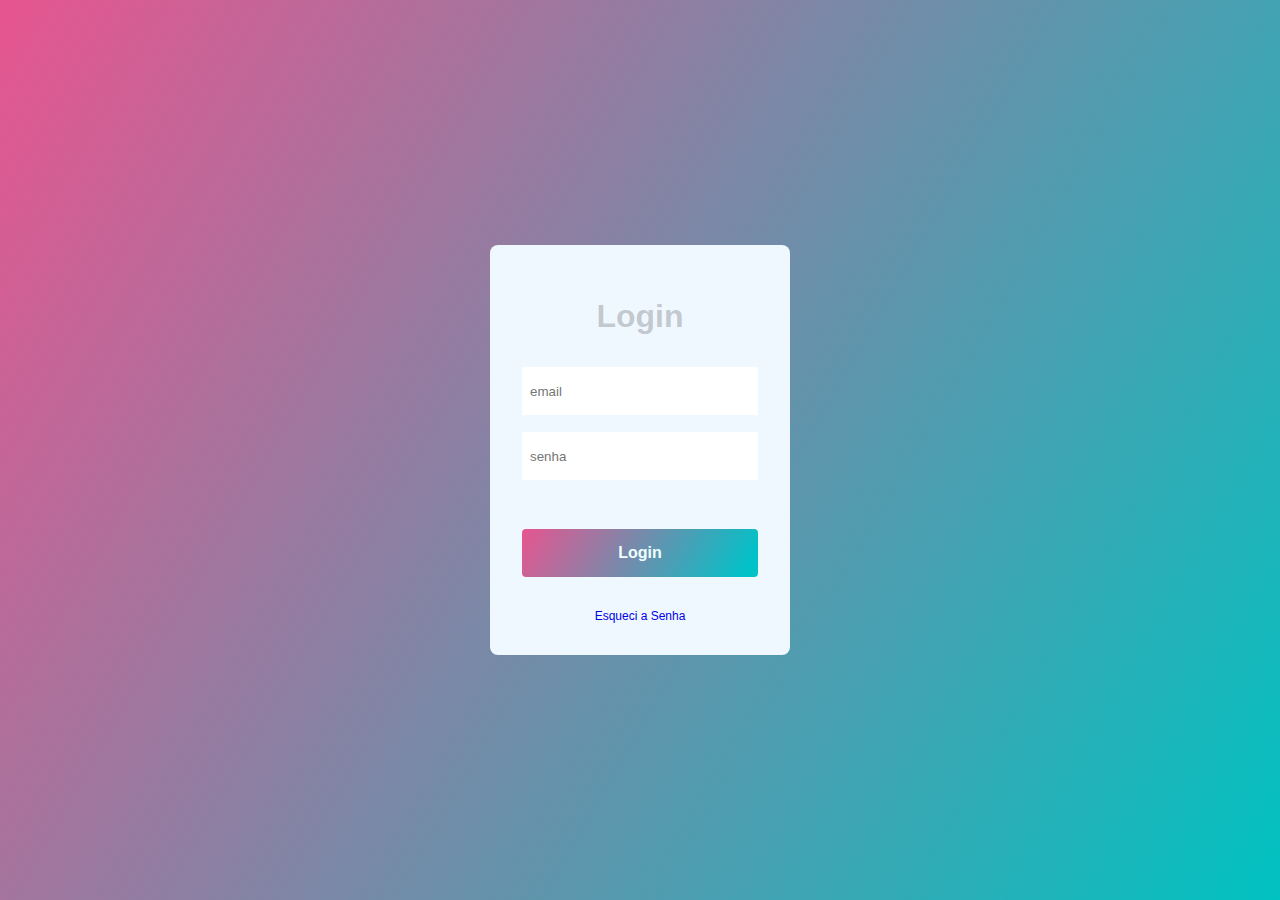
<file: index.html>
<!DOCTYPE html>
<html lang="en">
<head>
    <meta charset="UTF-8">
    <meta name="viewport" content="width=device-width, initial-scale=1.0">
    <link rel="stylesheet" href="style.css">
    <script defer src="./script.js"></script>
    <title>Login</title>
</head>
<body>
    <main class="Login">
            <div class="login_container">
                <h1 class="login_title">Login</h1>
                <form class="login_form">
                    <input type="email" placeholder="email" class="login_input">
                    <span class="login_input_border"></span>
                    <input type="password" placeholder="senha" class="login_input">
                    <span class="login_input_border"></span>
                    <button class="login_submit">Login</button>
                    <a href="recuperar-senha.html" class="login_reset"> Esqueci a Senha</a>
                </form>
            
            </div>


    </main>

</body>
</html>
</file>
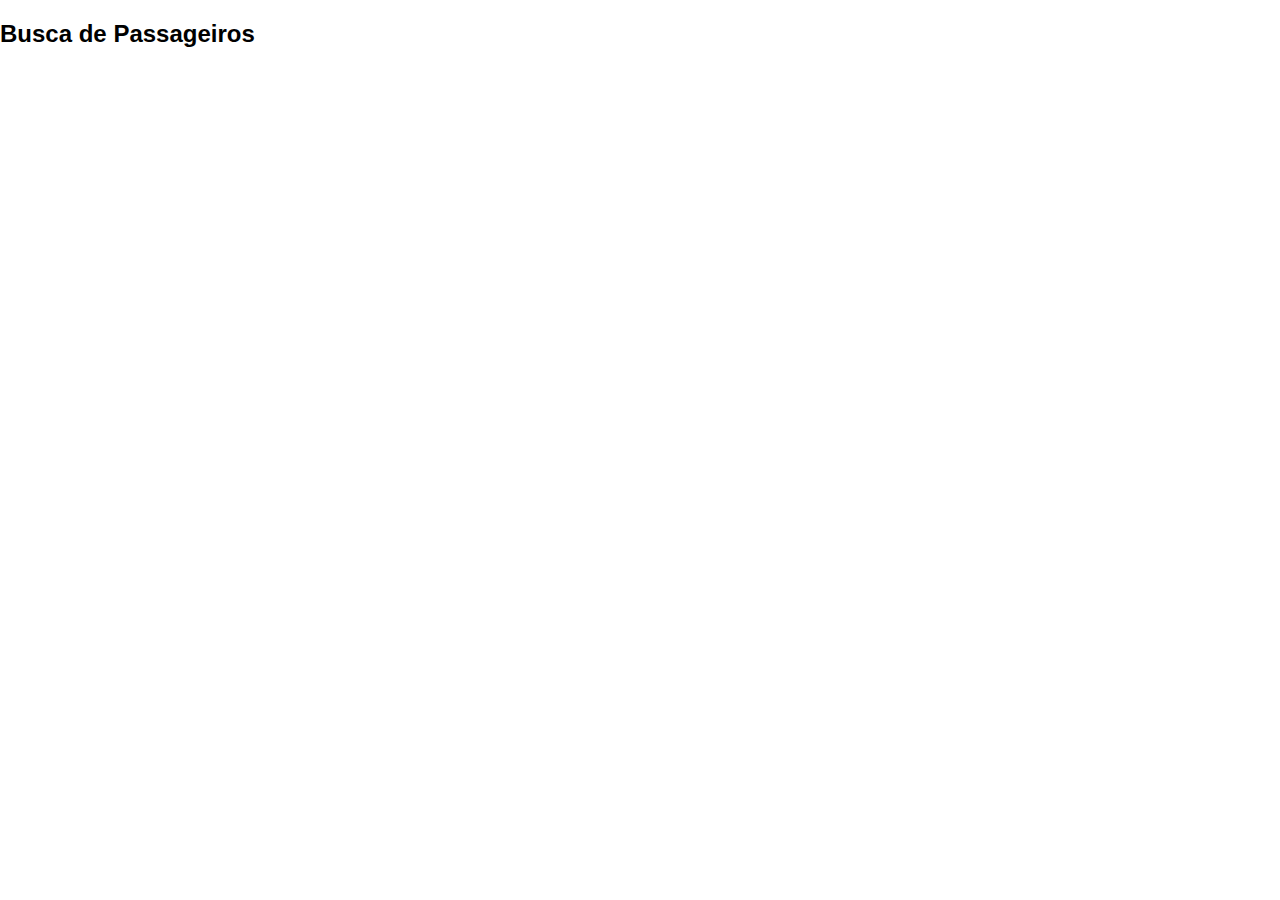
<file: busca.html>
<!DOCTYPE html>
<html lang="en">
<head>
    <meta charset="UTF-8">
    <meta name="viewport" content="width=device-width, initial-scale=1.0">
    <link rel="stylesheet" href="style.css">
    <title>Busca de Passageiros</title>
</head>
<body>
    <div class="container">
        <h2>Busca de Passageiros</h2>
        <div id="resultadoBusca"></div>
    </div>

    <script src="script.js"></script>
    <script>
        // Funções de busca e manipulação de dados aqui
    </script>
</body>
</html>
</file>
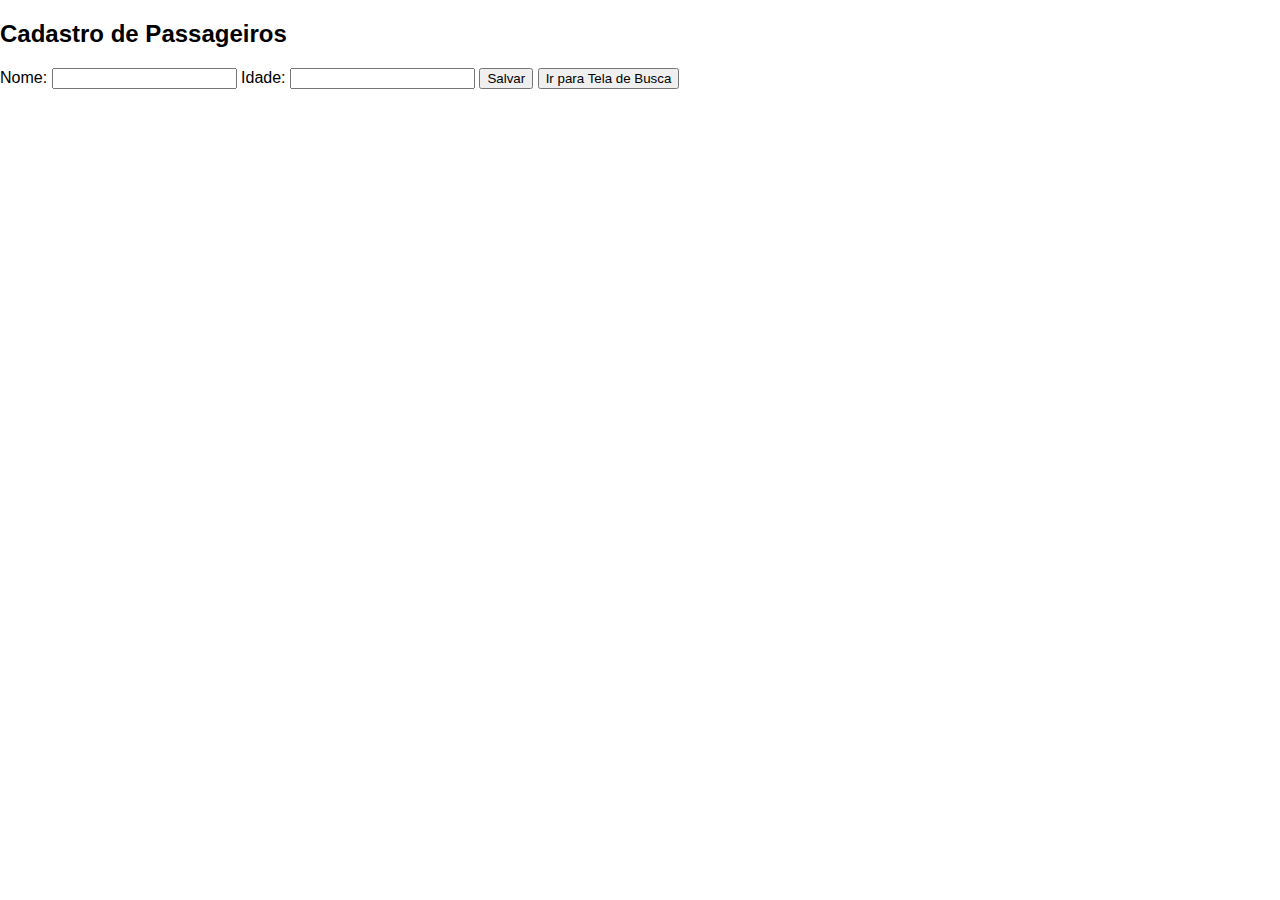
<file: cadastro.html>
<!DOCTYPE html>
<html lang="en">
<head>
    <meta charset="UTF-8">
    <meta name="viewport" content="width=device-width, initial-scale=1.0">
    <link rel="stylesheet" href="style.css">
    <title>Cadastro de Passageiros</title>
</head>
<body>
    <div class="container">
        <h2>Cadastro de Passageiros</h2>
        <form id="cadastroForm">
            <label for="nome" style="">Nome:</label>
            <input type="text" id="nome" required>
            <label for="idade">Idade:</label>
           <input type="number" id="idade" required>
            <button type="button" onclick="salvarCadastro()">Salvar</button>
            <button type="button" onclick="irParaTelaBusca()">Ir para Tela de Busca</button>
        </form>
    </div>

    <script src="script.js"></script>
</body>
</html>
</file>
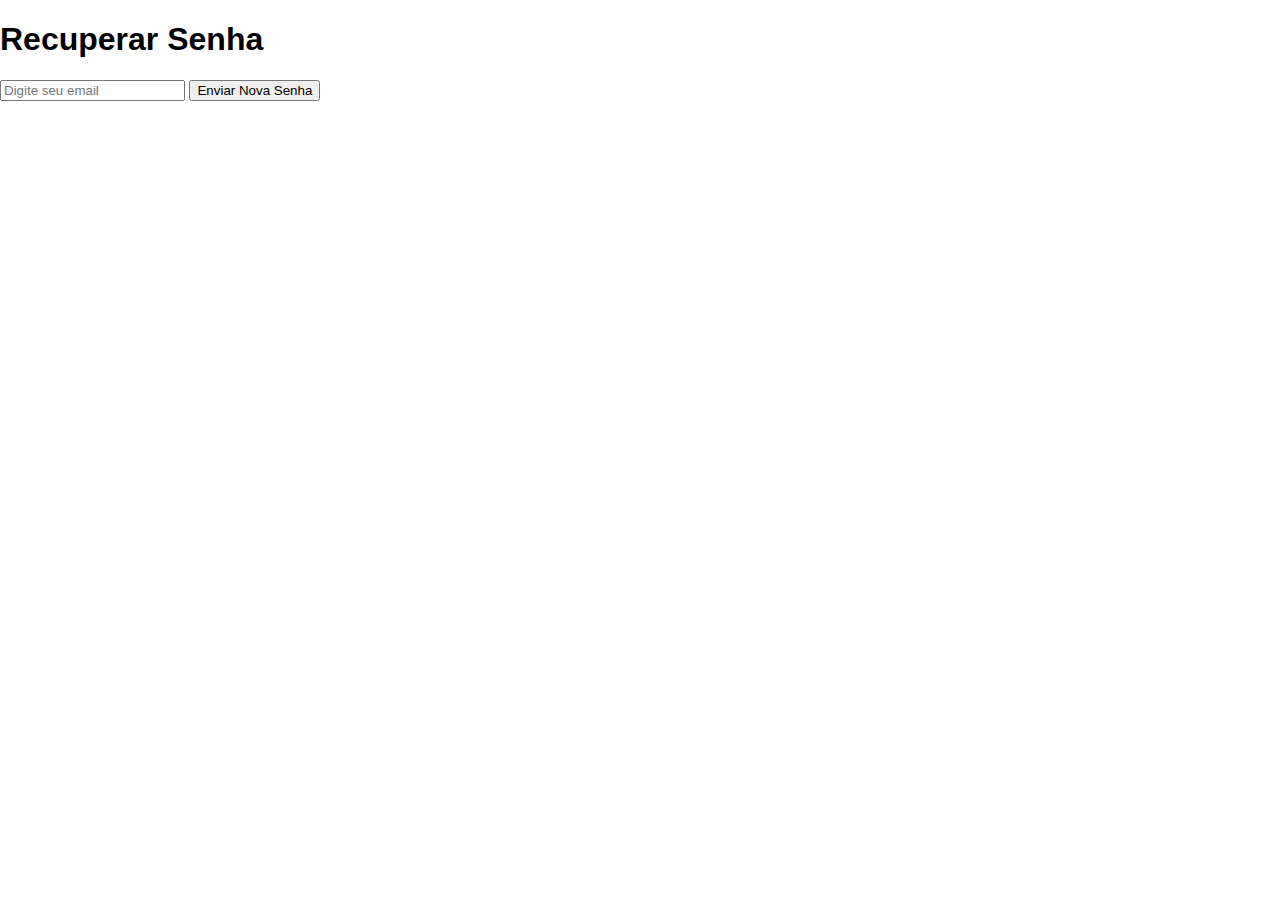
<file: recuperar-senha.html>
<!DOCTYPE html>
<html lang="en">
<head>
    <meta charset="UTF-8">
    <meta name="viewport" content="width=device-width, initial-scale=1.0">
    <link rel="stylesheet" href="style.css">
    <script defer src="./script.js"></script>
    <title>Recuperar Senha</title>
</head>
<body>
    <main class="RecuperarSenha">
        <div class="recuperar_senha_container">
            <h1 class="recuperar_senha_title">Recuperar Senha</h1>
            <form class="recuperar_senha_form">
                <input type="email" placeholder="Digite seu email" class="recuperar_senha_input" id="recoveryEmail">
                <span class="recuperar_senha_input_border"></span>
                <button class="recuperar_senha_submit" onclick="recoverPassword()">Enviar Nova Senha</button>
            </form>
        </div>
    </main>
</body>
</html>
</file>
<file: style.css>
body {
    margin: 0;
    padding: 0;
    font-family: sans-serif;
}



.Login{
    height: 100vh;
    background: linear-gradient(120deg, #e75590, #00c2c0);
    display: flex;
    justify-content: center;
    align-items: center;
}

.login_container{
    min-height: 400px;
    width:300px;
    background-color: aliceblue;
    box-sizing: border-box;
    padding: 32px;
    border-radius: 8px;
    display: flex;
    flex-direction: column;
    align-items: center;
}

.login_title{
    margin-bottom: 32px;
    color: rgba(0, 0, 0, 0.212);
}

.login_form{
    width: 100%;
    display: flex;
    flex-direction: column;
    align-items: center;
    justify-content: center;
}

.login_input{

    height: 48px;
    width: 100%;
    box-sizing: border-box;
    padding-left: 8px;
    border: unset;
    outline: none;
}


.login_input_border{
    height: 1px;
    width: 100%;
    margin-bottom: 16px;
    background-color: aliceblue;
    transition: .3s ease-in-out;
}

.login_input_border::after{
    content: '';
    display: block;
    height: 1px;
    width: 0;
    margin-bottom: 16px;
    background: linear-gradient(120deg, #e75590, #00c2c8);
    transition: .32s ease-in-out;
}

.login_input:focus + .login_input_border::after{
    width: 100%;
}


.login_submit{
    height: 48px;
    width: 100%;
    outline: none;
    background: linear-gradient(120deg, #e75590, #00c2c8,#81d693);
    background-size: 200%;
    margin: 32px;
    color:azure;
    font-size:16px;
    font-weight: bold;
    border: unset;
    border-radius: 4px;
    cursor:pointer;
    transition: .5s ease-in-out;
}

.login_submit:hover{
    background-position: right  ;
}

.login_reset{
    font-size: 12px;
    text-decoration: none;

}
</file>
